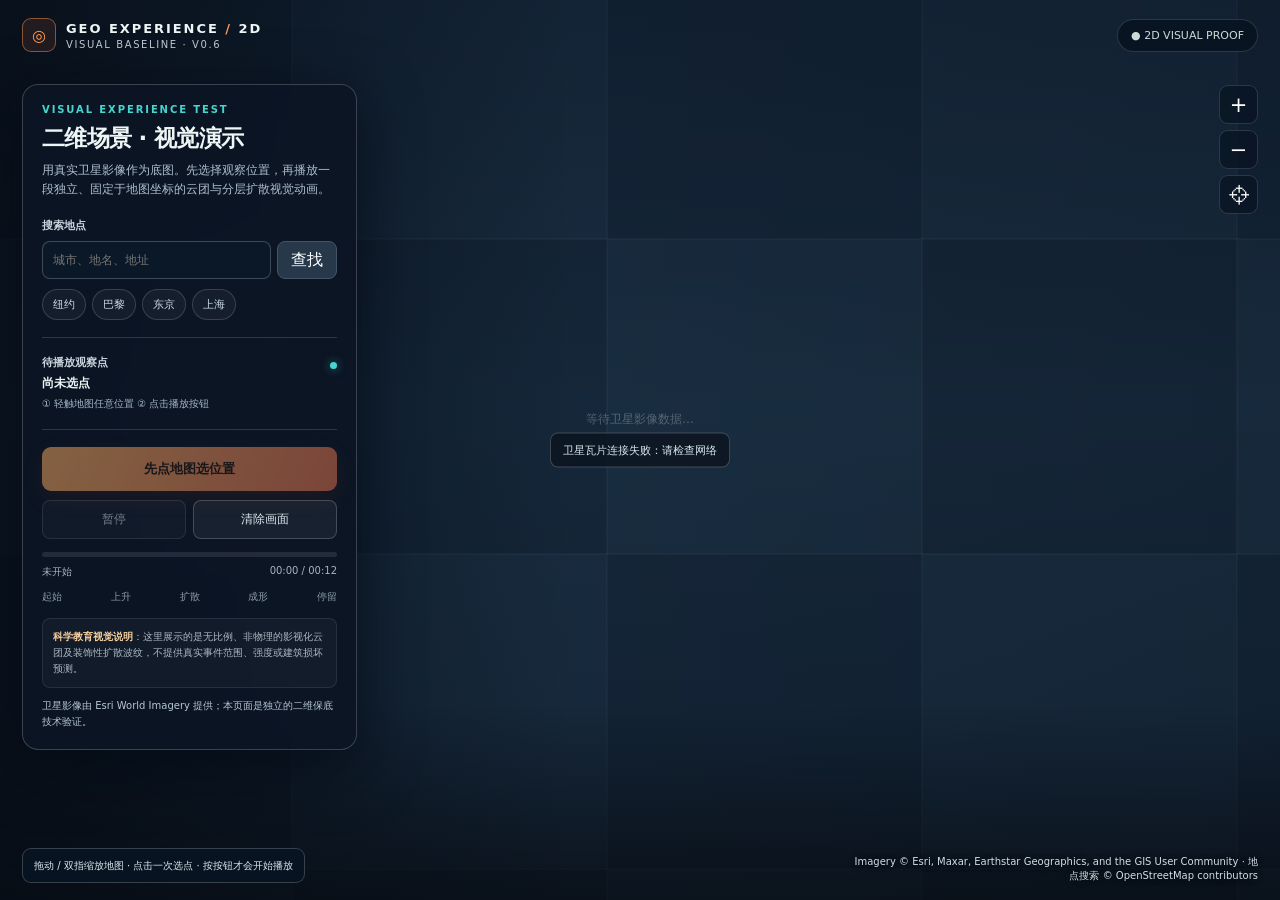
<file: 2d/index.html>
<!doctype html>
<html lang="zh-CN">
<head>
<meta charset="utf-8"/><meta name="viewport" content="width=device-width, initial-scale=1, viewport-fit=cover"/>
<meta name="color-scheme" content="dark"/><title>Geo Experience · 2D Visual Benchmark</title>
<style>
:root{--bg:#080f19;--panel:#0b1524ec;--line:#ffffff25;--ink:#edf5f5;--muted:#9cabb9;--amber:#ff9b54;--cyan:#49d5cf}
*{box-sizing:border-box}html,body{height:100%;margin:0;overflow:hidden;background:var(--bg);font-family:Inter,"Noto Sans SC",system-ui,-apple-system,sans-serif;color:var(--ink)}button,input{font:inherit}button{cursor:pointer;transition:background .15s,border-color .15s}button:disabled{cursor:not-allowed;opacity:.5}
#mapLayer,#fxLayer{position:absolute;inset:0;display:block;width:100%;height:100%;touch-action:none}#mapLayer{z-index:1;background:radial-gradient(ellipse at center,#15263b,#080f19)}#fxLayer{z-index:2;pointer-events:none}
.mapShade{position:absolute;inset:0;z-index:3;pointer-events:none;background:linear-gradient(90deg,#050a12b3,transparent 45%,#03060c19),linear-gradient(0deg,#05080ca0,transparent 22%)}
.top{position:absolute;top:18px;left:22px;right:22px;z-index:5;display:flex;justify-content:space-between;align-items:center;gap:12px;pointer-events:none}.brand{display:flex;align-items:center;gap:10px;min-width:0}.brandMark{width:34px;height:34px;display:grid;place-items:center;color:var(--amber);border:1px solid #ff9b5477;border-radius:9px;background:#221c20}.brandName{font-size:13px;font-weight:800;letter-spacing:.15em;white-space:nowrap}.brandSub{font-size:10px;color:#bdcbd5;letter-spacing:.16em;margin-top:3px}.topRight{font-size:11px;color:#ced9d9;background:#081220ce;border:1px solid var(--line);padding:9px 13px;border-radius:18px;white-space:nowrap}
.panel{position:absolute;z-index:6;left:22px;top:84px;width:335px;max-height:calc(100dvh - 150px);overflow:auto;border-radius:16px;border:1px solid #ffffff32;background:var(--panel);box-shadow:0 16px 60px #020710aa;backdrop-filter:blur(18px);padding:19px}.eyebrow{font-size:10px;color:var(--cyan);letter-spacing:.19em;font-weight:750}.panel h1{font-size:23px;line-height:1.24;margin:9px 0 8px;font-weight:800;letter-spacing:-.03em}.intro{font-size:12px;line-height:1.65;color:#afbfce;margin:0 0 18px}.divider{border:0;border-top:1px solid var(--line);margin:17px 0}label{display:block;font-size:11px;font-weight:700;color:#cbd5df;margin-bottom:8px}.search{display:flex;gap:6px}.search input{background:#0b1828;border:1px solid #ffffff36;border-radius:8px;color:white;outline:0;padding:11px 10px;width:100%;min-width:0;font-size:12px}.search input:focus{border-color:#4bd4cb}.search button{background:#26384a;color:white;border:1px solid #435466;padding:0 13px;border-radius:8px;white-space:nowrap}.presets{display:flex;gap:6px;flex-wrap:wrap;margin-top:10px}.pill{font-size:11px;color:#cadce4;border:1px solid #ffffff29;border-radius:18px;background:#ffffff0a;padding:7px 10px}.pill:hover{border-color:#56d4c1}
.location{display:flex;justify-content:space-between;align-items:flex-start;gap:8px;margin-top:4px}.locStrong{font-size:12px;font-weight:700;line-height:1.6}.locHint{font-size:10px;color:#a7b8c7;line-height:1.55;margin-top:3px}.statusDot{height:7px;width:7px;background:var(--cyan);box-shadow:0 0 10px #49d5cf88;border-radius:50%;flex-shrink:0;margin-top:7px}
.primary{display:flex;align-items:center;justify-content:center;width:100%;padding:13px;background:linear-gradient(115deg,#ffaf62,#eb7650);color:#241713;border:0;border-radius:9px;font-weight:800;font-size:13px;box-shadow:0 8px 22px #b54a2333}.primary:hover:not(:disabled){filter:brightness(1.08)}.secondary{border-radius:8px;border:1px solid #ffffff32;background:#ffffff0e;color:#dce7ed;padding:10px 12px;font-size:12px}.row{display:flex;gap:7px;margin-top:9px}.row>button{flex:1}
.progressLine{height:5px;border-radius:4px;background:#ffffff19;overflow:hidden;margin:13px 0 8px}.progressFill{height:100%;width:0;background:linear-gradient(90deg,#49d5cf,#ffb36b);border-radius:4px}.timeRow{display:flex;justify-content:space-between;color:#a4b5bf;font-size:10px;font-variant-numeric:tabular-nums}.chapters{display:flex;justify-content:space-between;font-size:10px;color:#8b9ca8;margin-top:11px}.chapters .on{color:#ffb782;font-weight:800}.notice{font-size:10px;color:#acb9c2;line-height:1.6;margin:14px 0 0;background:#ffffff08;border:1px solid #ffffff17;border-radius:8px;padding:10px}.notice b{color:#f5cf9d}.mini{font-size:10px;color:#b7c7d2;line-height:1.6;margin-top:10px}
.mapControls{position:absolute;z-index:5;right:22px;top:85px;display:flex;flex-direction:column;gap:6px}.mapControls button{width:39px;height:39px;background:#0a1624d9;color:white;border:1px solid var(--line);border-radius:9px;font-size:21px}.mapControls button:hover{border-color:var(--cyan)}
.bottom{z-index:5;position:absolute;bottom:17px;left:22px;right:22px;pointer-events:none;display:flex;align-items:end;justify-content:space-between;gap:12px}.noteBadge{background:#081523d8;border:1px solid #ffffff31;border-radius:9px;padding:9px 11px;font-size:10px;color:#e0e9ef;max-width:430px;line-height:1.55}.credits{font-size:10px;color:#d1dfe9;text-shadow:0 1px 6px #000;max-width:410px;text-align:right}.loading{position:absolute;left:50%;top:50%;transform:translate(-50%,-50%);z-index:4;border:1px solid #ffffff35;background:#0c1621dc;color:#d5e5eb;border-radius:8px;padding:9px 12px;font-size:11px;pointer-events:none;display:none}
@media(max-width:680px){.top{top:10px;left:12px;right:12px}.brandMark{height:29px;width:29px}.brandName{font-size:10px}.brandSub{font-size:9px}.topRight{font-size:9px;padding:8px}.panel{left:9px;right:9px;top:auto;bottom:12px;width:auto;max-height:53dvh;padding:14px 15px;border-radius:16px}.panel h1{font-size:18px;margin:6px 0}.intro{margin:0 0 10px;font-size:11px}.panel .divider{margin:11px 0}.search input{padding:9px}.mapControls{top:66px;right:11px}.mapControls button{width:35px;height:35px;font-size:18px}.bottom{left:11px;right:11px;bottom:auto;top:155px;display:block}.noteBadge{font-size:9px;max-width:60%;padding:6px 7px}.credits{display:none}.chapters{margin-top:6px}.notice{margin:9px 0 0;padding:7px}.row{margin-top:6px}.row button{padding:7px}.panel .mini{display:none}}
</style>
</head>
<body>
<canvas id="mapLayer"></canvas><canvas id="fxLayer"></canvas><div class="mapShade"></div><div class="loading" id="mapLoading">正在读取卫星影像…</div>
<header class="top"><div class="brand"><div class="brandMark">◎</div><div><div class="brandName">GEO EXPERIENCE <span style="color:var(--amber)">/</span> 2D</div><div class="brandSub">VISUAL BASELINE · V0.6</div></div></div><div class="topRight">● 2D VISUAL PROOF</div></header>
<aside class="panel">
 <div class="eyebrow">VISUAL EXPERIENCE TEST</div><h1>二维场景 · 视觉演示</h1><p class="intro">用真实卫星影像作为底图。先选择观察位置，再播放一段独立、固定于地图坐标的云团与分层扩散视觉动画。</p>
 <form id="searchForm"><label for="search">搜索地点</label><div class="search"><input id="search" placeholder="城市、地名、地址" autocomplete="off"/><button type="submit" id="searchBtn">查找</button></div></form>
 <div class="presets"><button class="pill" data-city="ny">纽约</button><button class="pill" data-city="paris">巴黎</button><button class="pill" data-city="tokyo">东京</button><button class="pill" data-city="shanghai">上海</button></div>
 <hr class="divider"/><div class="location"><div><label style="margin:0 0 4px">待播放观察点</label><div class="locStrong" id="selectedText">尚未选点</div><div class="locHint" id="guideText">① 轻触地图任意位置 ② 点击播放按钮</div></div><span class="statusDot"></span></div>
 <hr class="divider"/><button class="primary" id="playBtn" disabled>先点地图选位置</button><div class="row"><button class="secondary" id="pauseBtn" disabled>暂停</button><button class="secondary" id="clearBtn">清除画面</button></div>
 <div class="progressLine"><div class="progressFill" id="progress"></div></div><div class="timeRow"><span id="stage">未开始</span><span id="timer">00:00 / 00:12</span></div><div class="chapters" id="chapters"><span>起始</span><span>上升</span><span>扩散</span><span>成形</span><span>停留</span></div>
 <div class="notice"><b>科学教育视觉说明</b>：这里展示的是无比例、非物理的影视化云团及装饰性扩散波纹，不提供真实事件范围、强度或建筑损坏预测。</div>
 <div class="mini" id="message">卫星影像由 Esri World Imagery 提供；本页面是独立的二维保底技术验证。</div>
</aside>
<div class="mapControls"><button id="zin" aria-label="放大地图">+</button><button id="zout" aria-label="缩小地图">−</button><button id="recenter" aria-label="回到当前选点">⌖</button></div>
<div class="bottom"><div class="noteBadge" id="floatingHint">拖动 / 双指缩放地图 · 点击一次选点 · 按按钮才会开始播放</div><div class="credits">Imagery © Esri, Maxar, Earthstar Geographics, and the GIS User Community · 地点搜索 © OpenStreetMap contributors</div></div>
<script>
(function(){"use strict";
const $=id=>document.getElementById(id),mapCanvas=$('mapLayer'),fxCanvas=$('fxLayer'),m=mapCanvas.getContext('2d',{alpha:false}),f=fxCanvas.getContext('2d');
const view={lon:-73.9855,lat:40.758,zoom:11.3},tiles=new Map(),pointers=new Map();let W=0,H=0,dpr=1,dirty=true,goodTiles=0,badTiles=0,interaction=null;
const state={selected:null,active:null,playing:false,paused:false,elapsed:0,started:0,duration:12,lastFrame:0};
const clamp=(v,a,b)=>Math.max(a,Math.min(b,v)); const ease=x=>{x=clamp(x,0,1);return x*x*(3-2*x)};
function project(lon,lat,z){const sin=Math.sin(clamp(lat,-85.0511,85.0511)*Math.PI/180),size=256*Math.pow(2,z);return{x:(lon+180)/360*size,y:(.5-Math.log((1+sin)/(1-sin))/(4*Math.PI))*size}}
function unproject(x,y,z){const size=256*Math.pow(2,z);return{lon:x/size*360-180,lat:180/Math.PI*Math.atan(Math.sinh(Math.PI*(1-2*y/size)))}}
function wrapLon(l){return(l+540)%360-180}function normalized(){view.lon=wrapLon(view.lon);view.lat=clamp(view.lat,-82,82);view.zoom=clamp(view.zoom,2,18)}
function screenPoint(lon,lat){const center=project(view.lon,view.lat,view.zoom),pos=project(lon,lat,view.zoom),world=256*Math.pow(2,view.zoom);let dx=pos.x-center.x;dx=(dx+world/2)%world;if(dx<0)dx+=world;dx-=world/2;return{x:W/2+dx,y:H/2+pos.y-center.y}}
function fromScreen(x,y){const c=project(view.lon,view.lat,view.zoom);const p=unproject(c.x+x-W/2,c.y+y-H/2,view.zoom);return{lon:wrapLon(p.lon),lat:clamp(p.lat,-80,80)}}
function zoomAt(delta,x=W/2,y=H/2){const old=fromScreen(x,y);view.zoom=clamp(view.zoom+delta,2,18);const at=project(old.lon,old.lat,view.zoom),c=unproject(at.x-(x-W/2),at.y-(y-H/2),view.zoom);view.lon=c.lon;view.lat=c.lat;normalized();dirty=true;}
function makeTile(z,x,y){const count=2**z;if(y<0||y>=count)return null;const xx=(x%count+count)%count,key=z+'/'+xx+'/'+y;let t=tiles.get(key);if(t)return t;
 t={status:'loading',image:new Image()};t.image.crossOrigin='anonymous';t.image.onload=function(){t.status='ok';goodTiles++;dirty=true;$('mapLoading').style.display='none';};t.image.onerror=function(){t.status='bad';badTiles++;dirty=true;if(goodTiles===0&&badTiles>=3){$('mapLoading').textContent='卫星瓦片连接失败：请检查网络';$('mapLoading').style.display='block';}};
 t.image.src='https://server.arcgisonline.com/ArcGIS/rest/services/World_Imagery/MapServer/tile/'+z+'/'+y+'/'+xx;tiles.set(key,t);if(tiles.size>340){const keys=[...tiles.keys()];for(let i=0;i<80;i++)tiles.delete(keys[i]);}return t;}
function drawMap(){if(!dirty)return;dirty=false;m.setTransform(dpr,0,0,dpr,0,0);m.fillStyle='#14243a';m.fillRect(0,0,W,H);
 const z=Math.floor(view.zoom),size=256*Math.pow(2,view.zoom-z),center=project(view.lon,view.lat,view.zoom),left=center.x-W/2,top=center.y-H/2;
 const x0=Math.floor(left/size),x1=Math.ceil((left+W)/size),y0=Math.floor(top/size),y1=Math.ceil((top+H)/size);
 let waiting=0;
 for(let y=y0;y<=y1;y++)for(let x=x0;x<=x1;x++){const posX=Math.round(x*size-left),posY=Math.round(y*size-top),w=Math.ceil(size)+1, tile=makeTile(z,x,y);if(!tile)continue;
 if(tile.status==='ok'){try{m.drawImage(tile.image,posX,posY,w,w);}catch(e){}}
 else{waiting++;m.fillStyle=(x+y)%2?'#15273a':'#192d41';m.fillRect(posX,posY,w,w);m.strokeStyle='#ffffff10';m.strokeRect(posX,posY,w,w);}}
 if(goodTiles===0&&waiting>0){m.fillStyle='#ffffff44';m.textAlign='center';m.font='12px system-ui';m.fillText('等待卫星影像数据…',W/2,H*.47);}
 // Gentle scene grade; keep map image fully readable.
 const grd=m.createLinearGradient(0,0,0,H);grd.addColorStop(0,'#02071440');grd.addColorStop(.45,'#01030900');grd.addColorStop(1,'#02071430');m.fillStyle=grd;m.fillRect(0,0,W,H);
}
function resize(){dpr=Math.min(2,window.devicePixelRatio||1);W=innerWidth;H=innerHeight;for(const c of[mapCanvas,fxCanvas]){c.width=Math.round(W*dpr);c.height=Math.round(H*dpr);}dirty=true}
window.addEventListener('resize',resize);resize();
function place(lon,lat){const p={lon:wrapLon(lon),lat:clamp(lat,-80,80)};state.selected=p;$('selectedText').textContent=p.lat.toFixed(5)+'°, '+p.lon.toFixed(5)+'°';$('guideText').textContent=state.playing?'当前动画保持原坐标，下一次位置已记录':'位置已选定，请按播放按钮开始';syncButtons();$('message').textContent='观察点已选择。点击播放之前不会产生任何新动画。';}
function syncButtons(){$('playBtn').disabled=state.playing||!state.selected;$('playBtn').textContent=state.playing?'正在播放（位置锁定）':state.selected?'▶ 在所选位置播放':'先点地图选位置';$('pauseBtn').disabled=!state.playing;$('pauseBtn').textContent=state.paused?'继续':'暂停';}
function begin(){if(state.playing||!state.selected)return;state.active={lon:state.selected.lon,lat:state.selected.lat};state.selected=null;state.elapsed=0;state.started=performance.now();state.playing=true;state.paused=false;$('selectedText').textContent='当前动画坐标已锁定';$('guideText').textContent='本次播放期间点其他位置，不会改变现有动画';syncButtons();$('floatingHint').textContent='演示正固定在已选择的地理坐标 · 地图仍可自由移动和缩放'}
function clear(){state.active=null;state.playing=false;state.paused=false;state.elapsed=0;state.selected=null;$('selectedText').textContent='尚未选点';$('guideText').textContent='① 轻触地图任意位置 ② 点击播放按钮';$('floatingHint').textContent='拖动 / 双指缩放地图 · 点击一次选点 · 按按钮才会开始播放';syncButtons()}
$('playBtn').addEventListener('click',begin);$('clearBtn').addEventListener('click',clear);$('pauseBtn').addEventListener('click',()=>{if(!state.playing)return;state.paused=!state.paused;if(!state.paused)state.started=performance.now()-state.elapsed*1000;syncButtons()});
$('zin').onclick=()=>zoomAt(.95);$('zout').onclick=()=>zoomAt(-.95);$('recenter').onclick=()=>{const p=state.selected||state.active;if(p){view.lon=p.lon;view.lat=p.lat;view.zoom=Math.max(view.zoom,11);normalized();dirty=true;}};
const presets={ny:[40.758,-73.9855,11.6],paris:[48.8583,2.2945,11.6],tokyo:[35.6812,139.7671,11.7],shanghai:[31.2304,121.4737,11.5]};
document.querySelectorAll('[data-city]').forEach(b=>b.onclick=()=>{const p=presets[b.dataset.city];view.lat=p[0];view.lon=p[1];view.zoom=p[2];dirty=true;$('message').textContent='已前往城市；请在地图上选择具体观察点。'});
$('searchForm').onsubmit=async e=>{e.preventDefault();const q=$('search').value.trim();if(q.length<2){$('message').textContent='请至少输入两个字符';return;}const btn=$('searchBtn');btn.disabled=true;btn.textContent='查找中';try{const controller=new AbortController();const timeout=setTimeout(()=>controller.abort(),7500);const res=await fetch('https://nominatim.openstreetmap.org/search?format=json&limit=1&q='+encodeURIComponent(q),{signal:controller.signal,headers:{'Accept-Language':'zh-CN,zh'}});clearTimeout(timeout);if(!res.ok)throw new Error('HTTP '+res.status);const data=await res.json();if(!data.length)throw new Error('未找到这个地点');view.lat=Number(data[0].lat);view.lon=Number(data[0].lon);view.zoom=12;normalized();dirty=true;$('message').textContent='已找到：'+data[0].display_name.slice(0,62)+'。请点击地图选择观察点。';}catch(err){$('message').textContent='搜索未完成：'+err.message+'。可直接拖动地图选点。';}finally{btn.disabled=false;btn.textContent='查找';}};
let dragMoved=false,justPinched=false;
function moveView(dx,dy){const c=project(view.lon,view.lat,view.zoom),p=unproject(c.x-dx,c.y-dy,view.zoom);view.lon=p.lon;view.lat=p.lat;normalized();dirty=true;}
mapCanvas.addEventListener('pointerdown',e=>{mapCanvas.setPointerCapture(e.pointerId);pointers.set(e.pointerId,{x:e.clientX,y:e.clientY,sx:e.clientX,sy:e.clientY});if(pointers.size===1){dragMoved=false;justPinched=false;}else{justPinched=true;dragMoved=true;}}, {passive:false});
mapCanvas.addEventListener('pointermove',e=>{const old=pointers.get(e.pointerId);if(!old)return;const dx=e.clientX-old.x,dy=e.clientY-old.y;old.x=e.clientX;old.y=e.clientY;if(Math.abs(e.clientX-old.sx)+Math.abs(e.clientY-old.sy)>8)dragMoved=true;
 if(pointers.size===1){if(dragMoved)moveView(dx,dy);}
 else if(pointers.size===2){const list=[...pointers.values()];const other=list.find(p=>p!==old);const oldDist=Math.hypot(other.x-(old.x-dx),other.y-(old.y-dy)),newDist=Math.hypot(other.x-old.x,other.y-old.y);if(oldDist>3&&newDist>3){const midX=(old.x+other.x)/2,midY=(old.y+other.y)/2;zoomAt(Math.log2(newDist/oldDist),midX,midY);}}},{passive:false});
function endPointer(e){const p=pointers.get(e.pointerId);if(!p)return;pointers.delete(e.pointerId);if(pointers.size===0&&!dragMoved&&!justPinched){const pt=fromScreen(e.clientX,e.clientY);place(pt.lon,pt.lat)}if(pointers.size===0)justPinched=false;}
mapCanvas.addEventListener('pointerup',endPointer);mapCanvas.addEventListener('pointercancel',e=>{pointers.delete(e.pointerId);dragMoved=true;});
mapCanvas.addEventListener('dblclick',e=>{e.preventDefault();zoomAt(1,e.clientX,e.clientY)});
mapCanvas.addEventListener('wheel',e=>{e.preventDefault();zoomAt(clamp(-e.deltaY/380,-.8,.8),e.clientX,e.clientY)},{passive:false});
function makeCloud(){const c=document.createElement('canvas');c.width=640;c.height=640;const g=c.getContext('2d'),data=g.createImageData(640,640),buf=data.data;
 const frac=v=>v-Math.floor(v);const hash=(x,y)=>frac(Math.sin(x*127.1+y*311.7)*43758.5453123);
 function noise(x,y){const ix=Math.floor(x),iy=Math.floor(y),u=x-ix,v=y-iy,xx=u*u*(3-2*u),yy=v*v*(3-2*v),a=hash(ix,iy),b=hash(ix+1,iy),c=hash(ix,iy+1),d=hash(ix+1,iy+1);return (a+(b-a)*xx)*(1-yy)+(c+(d-c)*xx)*yy}
 function fbm(x,y){return noise(x*.013,y*.013)*.49+noise(x*.037,y*.037)*.29+noise(x*.083,y*.083)*.15+noise(x*.17,y*.17)*.07}
 for(let y=0;y<640;y++)for(let x=0;x<640;x++){
  const n=fbm(x,y),t=n-.5,dx=(x-320),dy=(y-197),rip=(Math.sin(x*.039+y*.041)*.027+Math.sin(x*.082-y*.044)*.022),
  dome=Math.sqrt(Math.pow(dx/(253+22*t),2)+Math.pow((dy+45)/(134+18*t),2)),
  brim=Math.sqrt(Math.pow(dx/(285+18*t),2)+Math.pow((y-259)/(91+12*t),2)),
  rim=Math.max((1.08-dome)*5.7,(1.05-brim)*7.0),
  trunkY=(y-276)/315,twist=10*Math.sin(y*.031)+5*Math.sin(y*.067),
  trunkWidth=51+22*Math.pow(clamp(trunkY,0,1),2)+18*(1-clamp(trunkY,0,1));
  const stem=1.0-Math.abs(dx-twist)/(trunkWidth*(.89+t*.25));
  const inStem=trunkY>=0&&trunkY<=1.02?stem*6.8:-5,
  bottom=Math.sqrt(Math.pow(dx/135,2)+Math.pow((y-556)/42,2)),
  mask=Math.max(rim+rip*4.4+t*.9,inStem+t*.6,(1.1-bottom)*5+t*.65),
  alpha=clamp(mask,.0,1.0)*clamp(.4+(n-.17)*1.25,0,1);
  if(alpha<=0)continue;
  const inCap=mask===rim+rip*4.4+t*.9||y<312,light=clamp((640-y)/640*.37+(320-x)/640*.25+.38+t*.43,.12,1.08);
  const warm=clamp((y-205)/445,0,1)*.32;
  const idx=(y*640+x)*4;
  buf[idx]=clamp((inCap?133:98)*light+28+warm*105,0,255);
  buf[idx+1]=clamp((inCap?133:104)*light+27+warm*40,0,255);
  buf[idx+2]=clamp((inCap?141:118)*light+29-warm*9,0,255);
  buf[idx+3]=Math.round(255*alpha);
 }
 g.putImageData(data,0,0);
 // Light billowing highlights are composited into the same georeferenced sprite.
 g.globalCompositeOperation='screen';for(let i=0;i<110;i++){const phi=(i*.6180339887%1)*Math.PI*2,rr=Math.sqrt((i*.381966011%1)),px=320+Math.cos(phi)*rr*220,py=197+Math.sin(phi)*rr*95-45;
 const radius=13+((i*43)%29),grad=g.createRadialGradient(px-6,py-5,0,px,py,radius);grad.addColorStop(0,'rgba(235,226,217,.12)');grad.addColorStop(1,'rgba(235,226,217,0)');g.fillStyle=grad;g.fillRect(px-radius,py-radius,radius*2,radius*2);}
 g.globalCompositeOperation='source-over';return c;
}
let cloud;function paintTarget(p,color,small=false){if(!p)return;const a=screenPoint(p.lon,p.lat);if(a.x<-45||a.x>W+45||a.y<-45||a.y>H+45)return;f.save();f.strokeStyle=color;f.lineWidth=2;f.shadowBlur=14;f.shadowColor=color;const r=small?12:16;f.beginPath();f.arc(a.x,a.y,r,0,Math.PI*2);f.stroke();f.beginPath();f.moveTo(a.x-r-8,a.y);f.lineTo(a.x-r+1,a.y);f.moveTo(a.x+r-1,a.y);f.lineTo(a.x+r+8,a.y);f.moveTo(a.x,a.y-r-8);f.lineTo(a.x,a.y-r+1);f.moveTo(a.x,a.y+r-1);f.lineTo(a.x,a.y+r+8);f.stroke();f.restore();}
function renderEffect(t){if(!state.active)return;const p=screenPoint(state.active.lon,state.active.lat),scale=Math.pow(2,view.zoom-11.3),S=210*scale;
 if(p.x<-S*8||p.x>W+S*8||p.y<-S*8||p.y>H+S*8)return;
 f.save();
 const ignition=clamp(1-t/1.65,0,1);if(ignition>0){const light=f.createRadialGradient(p.x,p.y,0,p.x,p.y,Math.max(2,S*1.65));light.addColorStop(0,'rgba(255,236,201,'+(.63*ignition)+')');light.addColorStop(.19,'rgba(255,164,99,'+(.37*ignition)+')');light.addColorStop(.72,'rgba(235,105,78,'+(.12*ignition)+')');light.addColorStop(1,'rgba(200,92,73,0)');f.globalCompositeOperation='screen';f.fillStyle=light;f.fillRect(p.x-S*1.8,p.y-S*1.8,S*3.6,S*3.6);f.globalCompositeOperation='source-over';}
 // Five visual ripples. Their growth is artistic and has no physical distance meaning.
 for(let k=0;k<5;k++){const age=t-(.14+k*.58);if(age<0)continue;const q=clamp(age/(4.9+k*.35),0,1),r=S*(.18+(2.1+k*.38)*ease(q)),fade=clamp(age*2.5,0,1)*clamp((7.8+k*.27-age)/2.9,0,1);if(fade<=0)continue;
  f.save();f.shadowBlur=8*scale;f.shadowColor='rgba(255,188,133,.4)';f.strokeStyle='rgba(255,226,196,'+(.36*fade)+')';f.lineWidth=Math.max(1,4*scale*(1-q*.7));f.beginPath();f.ellipse(p.x,p.y,r,r*.78,0,0,Math.PI*2);f.stroke();f.shadowBlur=0;f.strokeStyle='rgba(255,162,115,'+(.33*fade)+')';f.lineWidth=Math.max(.7,12*scale*(1-q*.8));f.beginPath();f.ellipse(p.x,p.y,r-4*scale,Math.max(1,r*.78-3*scale),0,0,Math.PI*2);f.stroke();f.restore();}
 const grow=ease((t-.45)/5.5);if(grow>.0){const sz=S*(.73+grow*.85),height=sz*1.24,opacity=clamp((t-.55)*.75,0,1);f.save();f.globalAlpha=opacity;f.filter='drop-shadow(0 8px '+Math.max(3,S*.10)+'px rgba(27,26,31,.52))';f.drawImage(cloud,p.x-sz/2,p.y-height*.96,sz,height);f.restore();}
 const mist=ease((t-.6)/2.2)*clamp((12-t)/4,0,1);if(mist){const glow=f.createRadialGradient(p.x,p.y,0,p.x,p.y,S*.64);glow.addColorStop(0,'rgba(200,152,141,'+(.17*mist)+')');glow.addColorStop(.5,'rgba(117,112,118,'+(.12*mist)+')');glow.addColorStop(1,'rgba(117,112,118,0)');f.fillStyle=glow;f.fillRect(p.x-S,p.y-S,S*2,S*2);}
 f.restore();paintTarget(state.active,'#ffaa6c',true);
}
function updateUI(){const sec=Math.min(state.elapsed,state.duration),time='00:'+String(Math.floor(sec)).padStart(2,'0');$('progress').style.width=(sec/state.duration*100).toFixed(2)+'%';$('timer').textContent=time+' / 00:12';const stages=['起始','上升','扩散','成形','停留'],idx=sec<1?0:sec<3.5?1:sec<6.5?2:sec<9?3:4;$('stage').textContent=state.active?stages[idx]:'未开始';document.querySelectorAll('#chapters span').forEach((el,i)=>el.classList.toggle('on',i===idx&&!!state.active));}
function loop(time){const delta=state.lastFrame?Math.min((time-state.lastFrame)/1000,.08):0;state.lastFrame=time;if(state.playing&&!state.paused){state.elapsed=Math.min(state.duration,state.elapsed+delta);if(state.elapsed>=state.duration){state.playing=false;syncButtons();$('guideText').textContent=state.selected?'下一次位置已选定，可再次点击播放':'演示结束；选择新位置后可再次播放';$('message').textContent='已完成本次演示。原视觉场景仍固定于地理位置，可继续缩放地图。';}}
 drawMap();f.setTransform(dpr,0,0,dpr,0,0);f.clearRect(0,0,W,H);renderEffect(state.elapsed);if(state.selected)paintTarget(state.selected,'#4de5d3',false);updateUI();requestAnimationFrame(loop);}
cloud=makeCloud();$('mapLoading').style.display='block';syncButtons();requestAnimationFrame(loop);
window.__geo2dTest={state,view,place,begin,clear,zoomAt,screenPoint,fromScreen,paint:renderEffect,getTileStatus:()=>({goodTiles,badTiles,cache:tiles.size})};
})();
</script>
</body>
</html>
</file>
